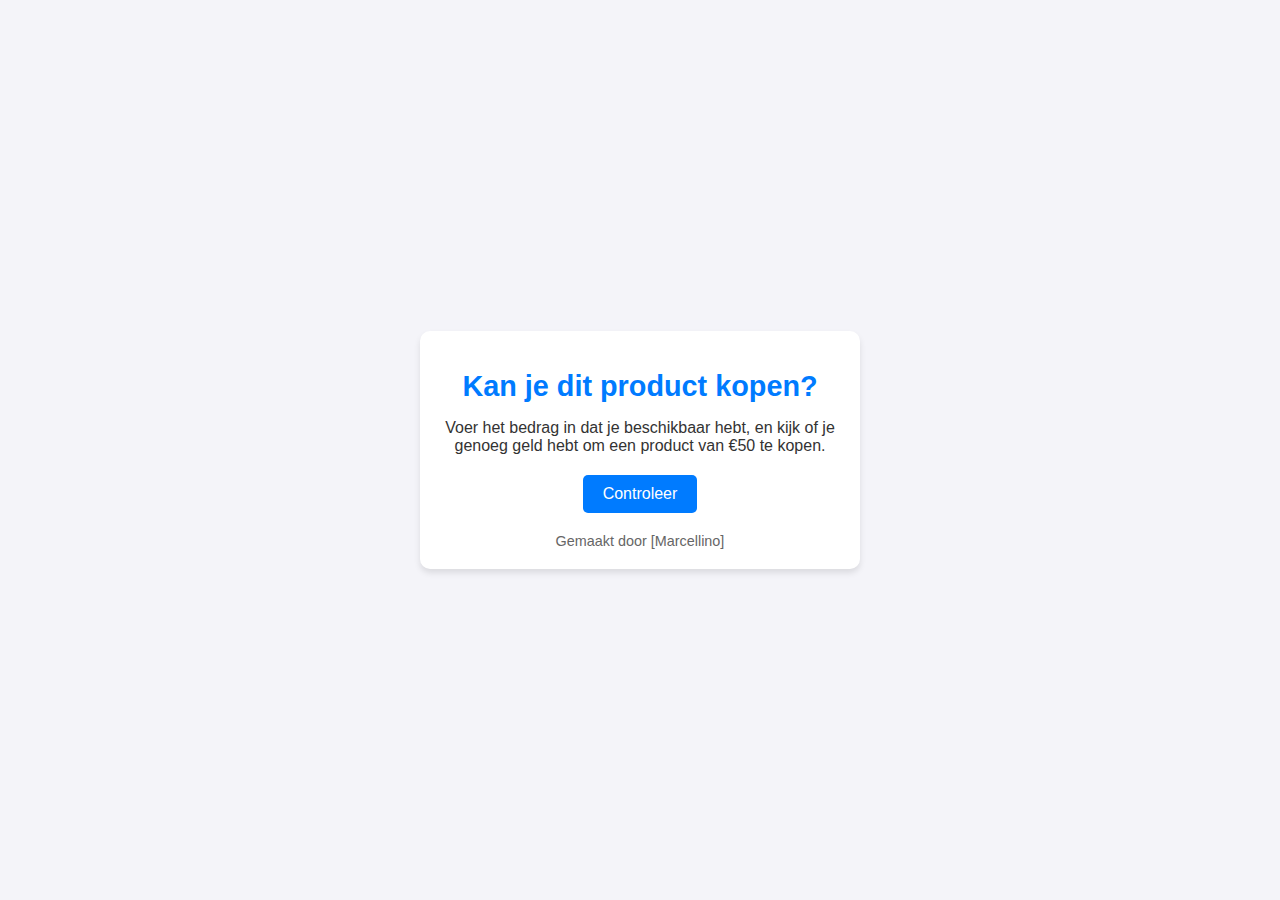
<file: p1-7.2/index.html>
<!DOCTYPE html>
<html lang="nl">
<head>
  <meta charset="UTF-8">
  <meta name="viewport" content="width=device-width, initial-scale=1.0">
  <title>Product Kopen</title>
  <style>
    body {
      font-family: Arial, sans-serif;
      background-color: #f4f4f9;
      margin: 0;
      padding: 0;
      display: flex;
      justify-content: center;
      align-items: center;
      height: 100vh;
      color: #333;
    }
    .container {
      background: white;
      padding: 20px;
      border-radius: 10px;
      box-shadow: 0 4px 6px rgba(0, 0, 0, 0.1);
      max-width: 400px;
      text-align: center;
    }
    h1 {
      font-size: 1.8em;
      margin-bottom: 10px;
      color: #007BFF;
    }
    p {
      font-size: 1em;
      margin-bottom: 20px;
    }
    button {
      padding: 10px 20px;
      background-color: #007BFF;
      color: white;
      border: none;
      border-radius: 5px;
      cursor: pointer;
      font-size: 1em;
    }
    button:hover {
      background-color: #0056b3;
    }
    footer {
      margin-top: 20px;
      font-size: 0.9em;
      color: #666;
    }
  </style>
</head>
<body>
  <div class="container">
    <h1>Kan je dit product kopen?</h1>
    <p>Voer het bedrag in dat je beschikbaar hebt, en kijk of je genoeg geld hebt om een product van €50 te kopen.</p>
    <button onclick="checkGeld()">Controleer</button>
    <footer>Gemaakt door [Marcellino]</footer>
  </div>

  <script>
    function checkGeld() {
      // Prijs van het product (hard gecodeerd)
      const prijsProduct = 50;

      // Vraag aan de gebruiker hoeveel geld hij/zij heeft
      const gebruikerGeld = prompt("Hoeveel geld heb je?");

      // Controleer of het genoeg is
      if (gebruikerGeld >= prijsProduct) {
        alert("Je hebt genoeg geld om het product te kopen!");
      } else {
        alert("Helaas, je hebt niet genoeg geld om dit product te kopen.");
      }
    }
  </script>
</body>
</html>
</file>
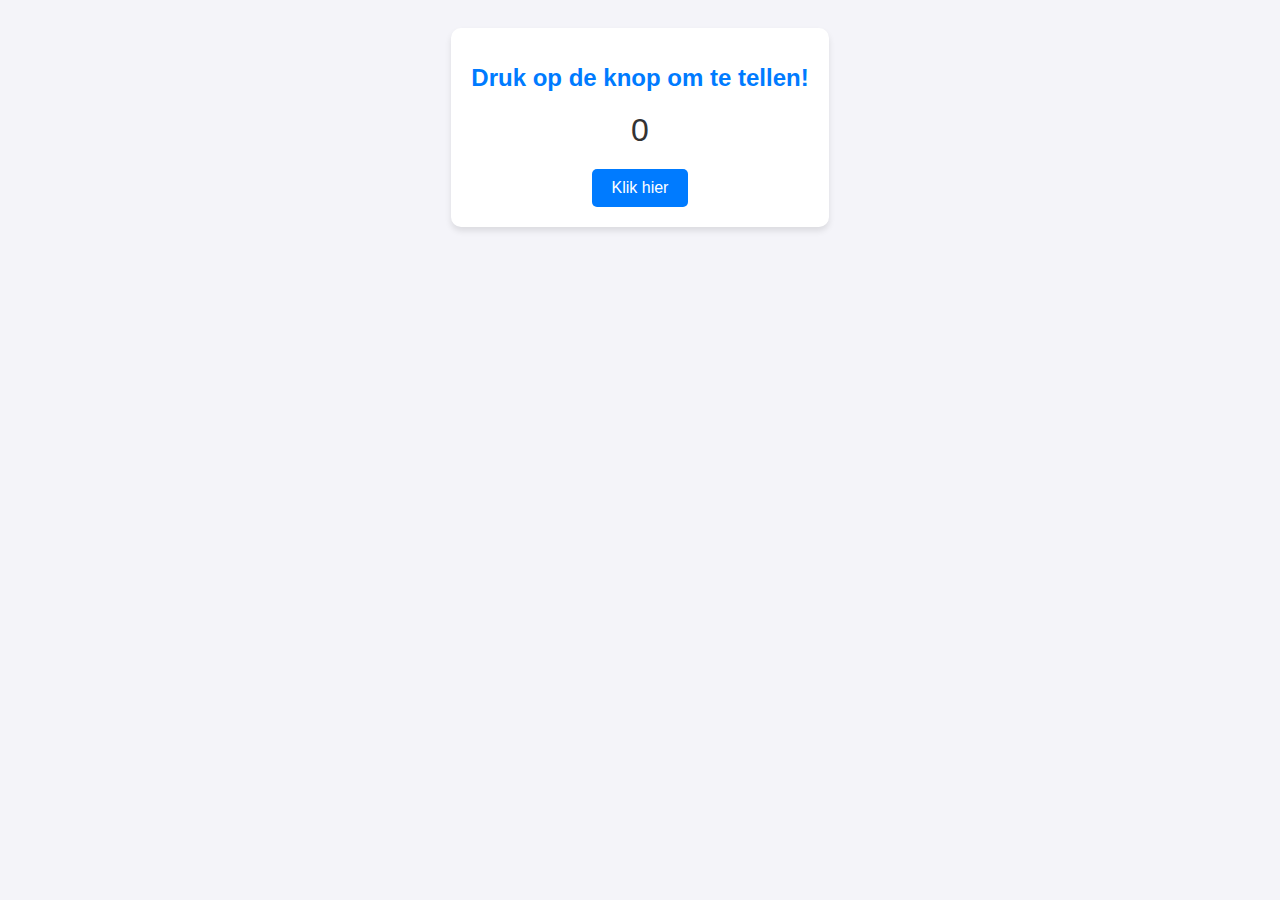
<file: p1-7.3/index.html>
<!DOCTYPE html>
<html lang="nl">
<head>
  <meta charset="UTF-8">
  <meta name="viewport" content="width=device-width, initial-scale=1.0">
  <title>Getal Tellen</title>
  <link rel="stylesheet" href="index.css">
</head>
<body>
  <div class="container">
    <h1>Druk op de knop om te tellen!</h1>
    <p id="counter">0</p>
    <button onclick="verhoogGetal()">Klik hier</button>
  </div>
  <script src="index.js"></script>
</body>
</html>
</file>
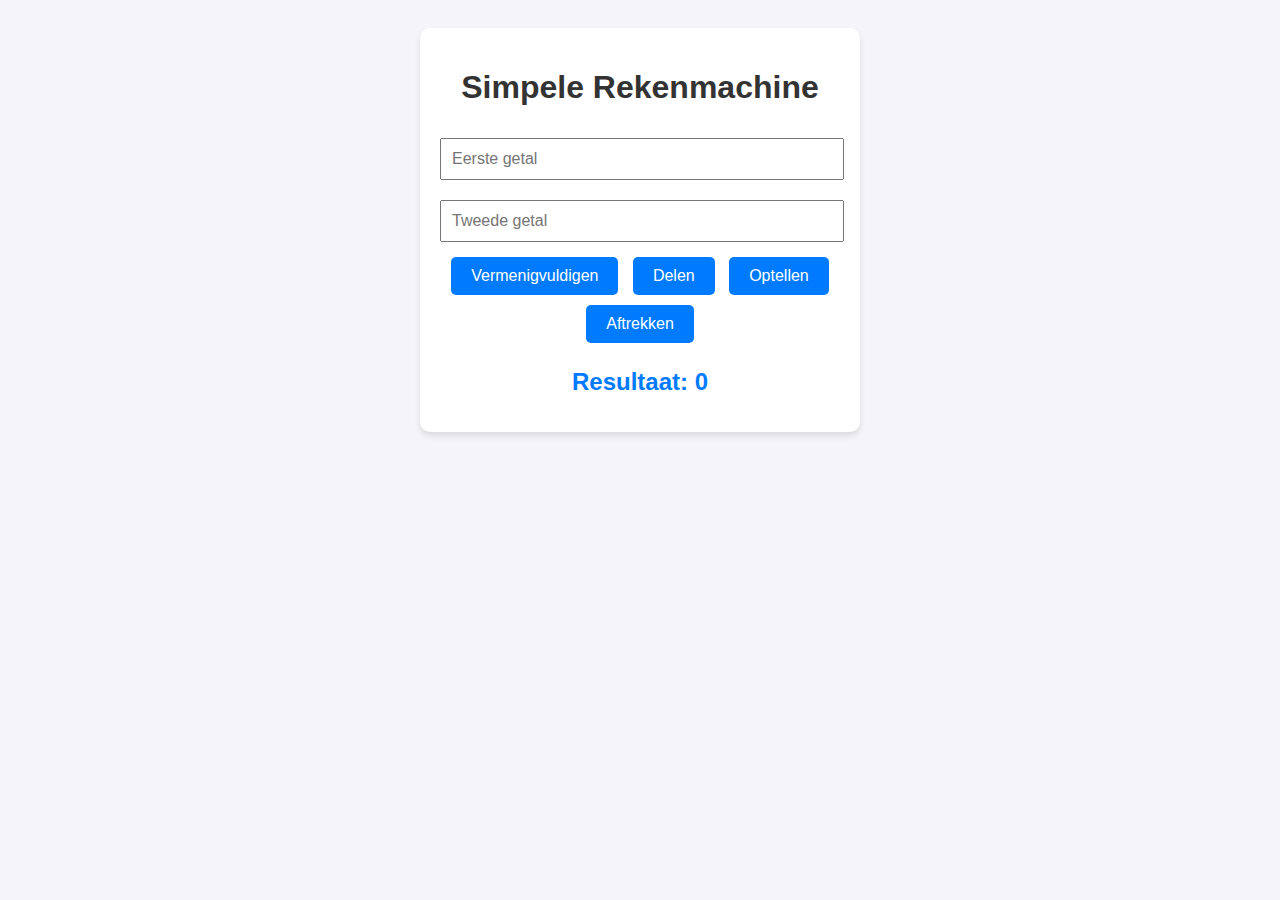
<file: p1-8.1/index.html>
<!DOCTYPE html>
<html lang="nl">
<head>
  <meta charset="UTF-8">
  <meta name="viewport" content="width=device-width, initial-scale=1.0">
  <title>Simpele Rekenmachine</title>
  <link rel="stylesheet" href="index.css">
</head>
<body>
  <div class="container">
    <h1>Simpele Rekenmachine</h1>
    <input type="number" id="getal1" placeholder="Eerste getal">
    <input type="number" id="getal2" placeholder="Tweede getal">
    <div class="buttons">
      <button onclick="Multiply()">Vermenigvuldigen</button>
      <button onclick="Divide()">Delen</button>
      <button onclick="Sum()">Optellen</button>
      <button onclick="Minus()">Aftrekken</button>
    </div>
    <h1 id="resultaat">Resultaat: 0</h1>
  </div>
  <script src="index.js"></script>
</body>
</html>
</file>
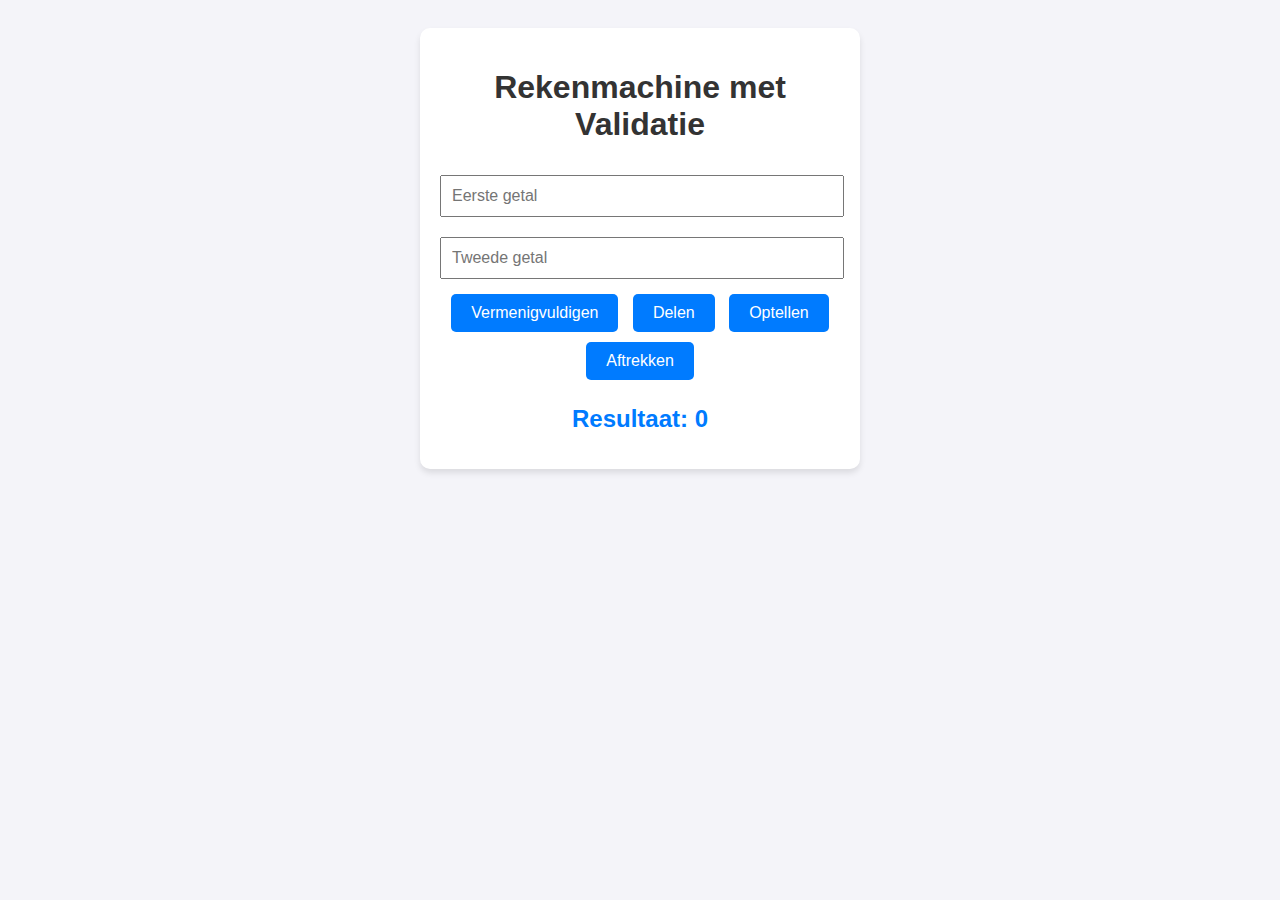
<file: p1-8.2/index.html>
<!DOCTYPE html>
<html lang="nl">
<head>
  <meta charset="UTF-8">
  <meta name="viewport" content="width=device-width, initial-scale=1.0">
  <title>Aangepaste Rekenmachine</title>
  <link rel="stylesheet" href="index.css">
</head>
<body>
  <div class="container">
    <h1>Rekenmachine met Validatie</h1>
    <input type="number" id="getal1" placeholder="Eerste getal">
    <input type="number" id="getal2" placeholder="Tweede getal">
    <div class="buttons">
      <button onclick="Multiply()">Vermenigvuldigen</button>
      <button onclick="Divide()">Delen</button>
      <button onclick="Sum()">Optellen</button>
      <button onclick="Minus()">Aftrekken</button>
    </div>
    <h1 id="resultaat">Resultaat: 0</h1>
  </div>
  <script src="index.js"></script>
</body>
</html>
</file>
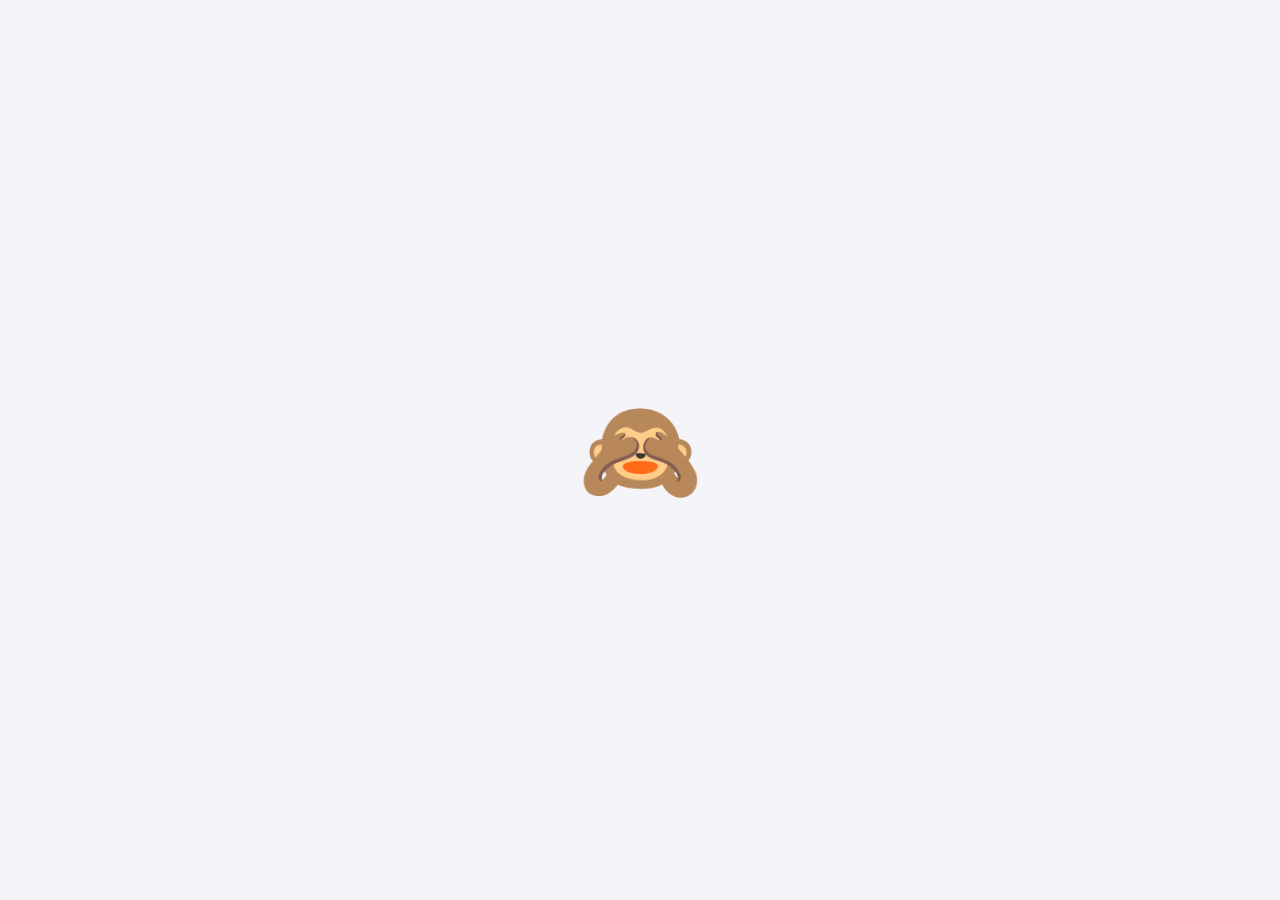
<file: p1-9.2/index.html>
<!DOCTYPE html>
<html lang="nl">
<head>
  <meta charset="UTF-8">
  <meta name="viewport" content="width=device-width, initial-scale=1.0">
  <title>Monkey See Monkey Hide</title>
  <link rel="stylesheet" href="index.css">
</head>
<body>
  <div id="closed" class="emoji active" onclick="toggleToOpen()">🙈</div>
  <div id="open" class="emoji" onclick="toggleToClosed()">🙉</div>

  <script src="index.js"></script>
</body>
</html>
</file>
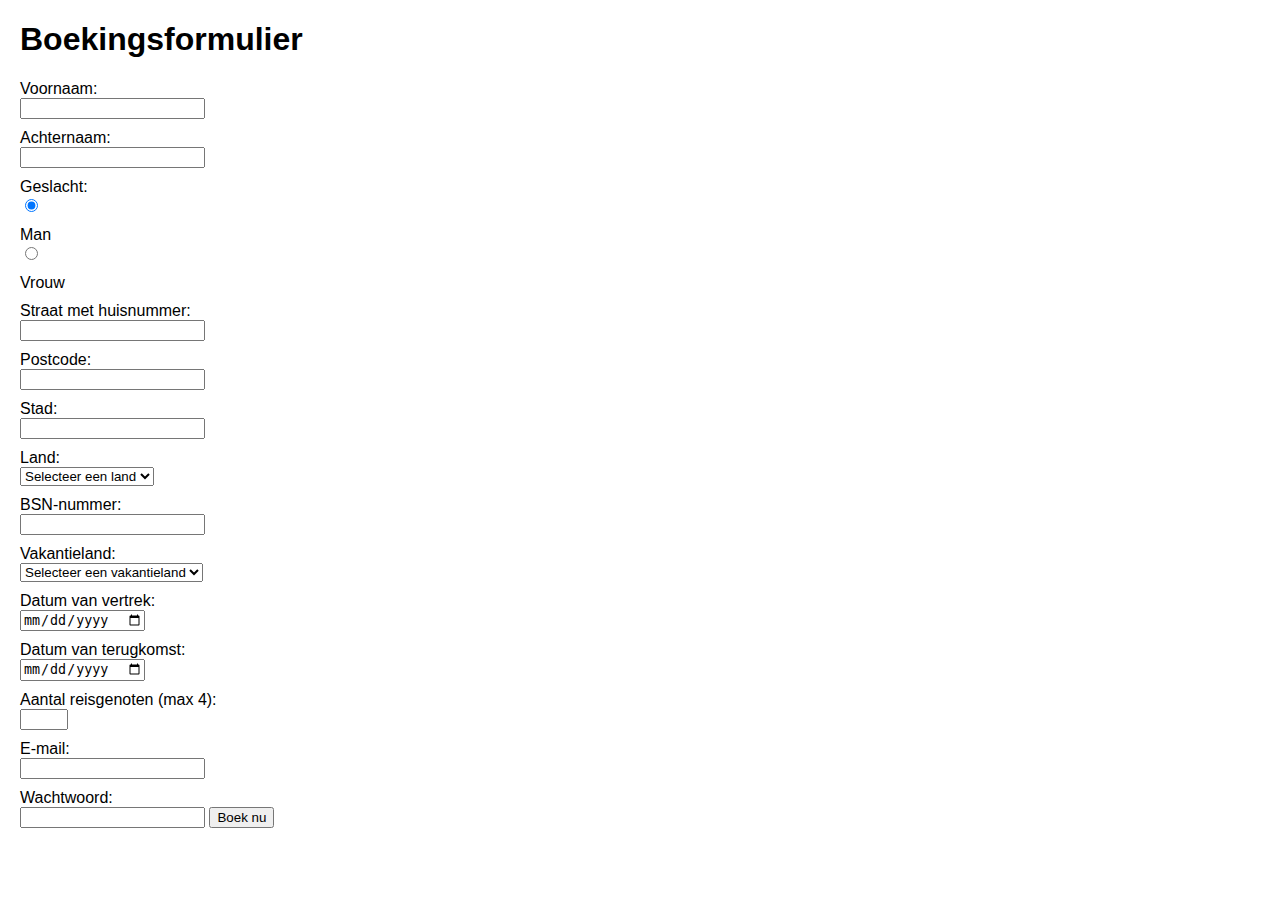
<file: P1-html-css-layout-main/opdracht3.2.html>
<!DOCTYPE html>
<html lang="nl">
<head>
    <meta charset="UTF-8">
    <meta name="viewport" content="width=device-width, initial-scale=1.0">
    <title>Boekingsformulier</title>
    <style>
        body {
            font-family: Arial, sans-serif;
            margin: 20px;
        }
        label {
            display: block;
            margin-top: 10px;
        }
    </style>
</head>
<body>
    <h1>Boekingsformulier</h1>
    <form id="bookingForm">
        <label for="firstName">Voornaam:</label>
        <input type="text" id="firstName" name="firstName" required pattern="[A-Za-z]+" title="Voer alleen letters in.">

        <label for="lastName">Achternaam:</label>
        <input type="text" id="lastName" name="lastName" required pattern="[A-Za-z]+" title="Voer alleen letters in.">

        <label>Geslacht:</label>
        <input type="radio" id="male" name="gender" value="man" checked>
        <label for="male">Man</label>
        <input type="radio" id="female" name="gender" value="vrouw">
        <label for="female">Vrouw</label>

        <label for="street">Straat met huisnummer:</label>
        <input type="text" id="street" name="street" required>

        <label for="postalCode">Postcode:</label>
        <input type="text" id="postalCode" name="postalCode" required pattern="\d{4}\s?[A-Z]{2}" title="Voer een geldige postcode in (bijv. 1234 AB).">

        <label for="city">Stad:</label>
        <input type="text" id="city" name="city" required>

        <label for="country">Land:</label>
        <select id="country" name="country" required>
            <option value="">Selecteer een land</option>
            <option value="nederland">Nederland</option>
            <option value="belgie">België</option>
            <option value="duitsland">Duitsland</option>
            <option value="frankrijk">Frankrijk</option>
            <option value="spanje">Spanje</option>
            <option value="italie">Italië</option>
        </select>

        <label for="bsn">BSN-nummer:</label>
        <input type="text" id="bsn" name="bsn" required pattern="\d{9}" title="Voer een geldig BSN-nummer in (9 cijfers).">

        <label for="departureCountry">Vakantieland:</label>
        <select id="departureCountry" name="departureCountry" required>
            <option value="">Selecteer een vakantieland</option>
            <option value="nederland">Nederland</option>
            <option value="belgie">België</option>
            <option value="duitsland">Duitsland</option>
            <option value="frankrijk">Frankrijk</option>
            <option value="spanje">Spanje</option>
            <option value="italie">Italië</option>
        </select>

        <label for="departureDate">Datum van vertrek:</label>
        <input type="date" id="departureDate" name="departureDate" required min="" onchange="setMinReturnDate()">

        <label for="returnDate">Datum van terugkomst:</label>
        <input type="date" id="returnDate" name="returnDate" required>

        <label for="travelers">Aantal reisgenoten (max 4):</label>
        <input type="number" id="travelers" name="travelers" required min="0" max="4">

        <label for="email">E-mail:</label>
        <input type="email" id="email" name="email" required>

        <label for="password">Wachtwoord:</label>
        <input type="password" id="password" name="password" required>

        <button type="submit">Boek nu</button>
    </form>

    <script>
        function setMinReturnDate() {
            const departureDate = document.getElementById('departureDate').value;
            document.getElementById('returnDate').setAttribute('min', departureDate);
        }

        // Voorkomen van het verzenden van het formulier met ongeldige data
        document.getElementById('bookingForm').addEventListener('submit', function(event) {
            const departureDate = new Date(document.getElementById('departureDate').value);
            const today = new Date();
            today.setHours(0, 0, 0, 0); // Stel tijd op middernacht in
            if (departureDate < today) {
                alert('Datum van vertrek mag niet in het verleden zijn.');
                event.preventDefault();
            }
        });
    </script>
</body>
</html>
</file>
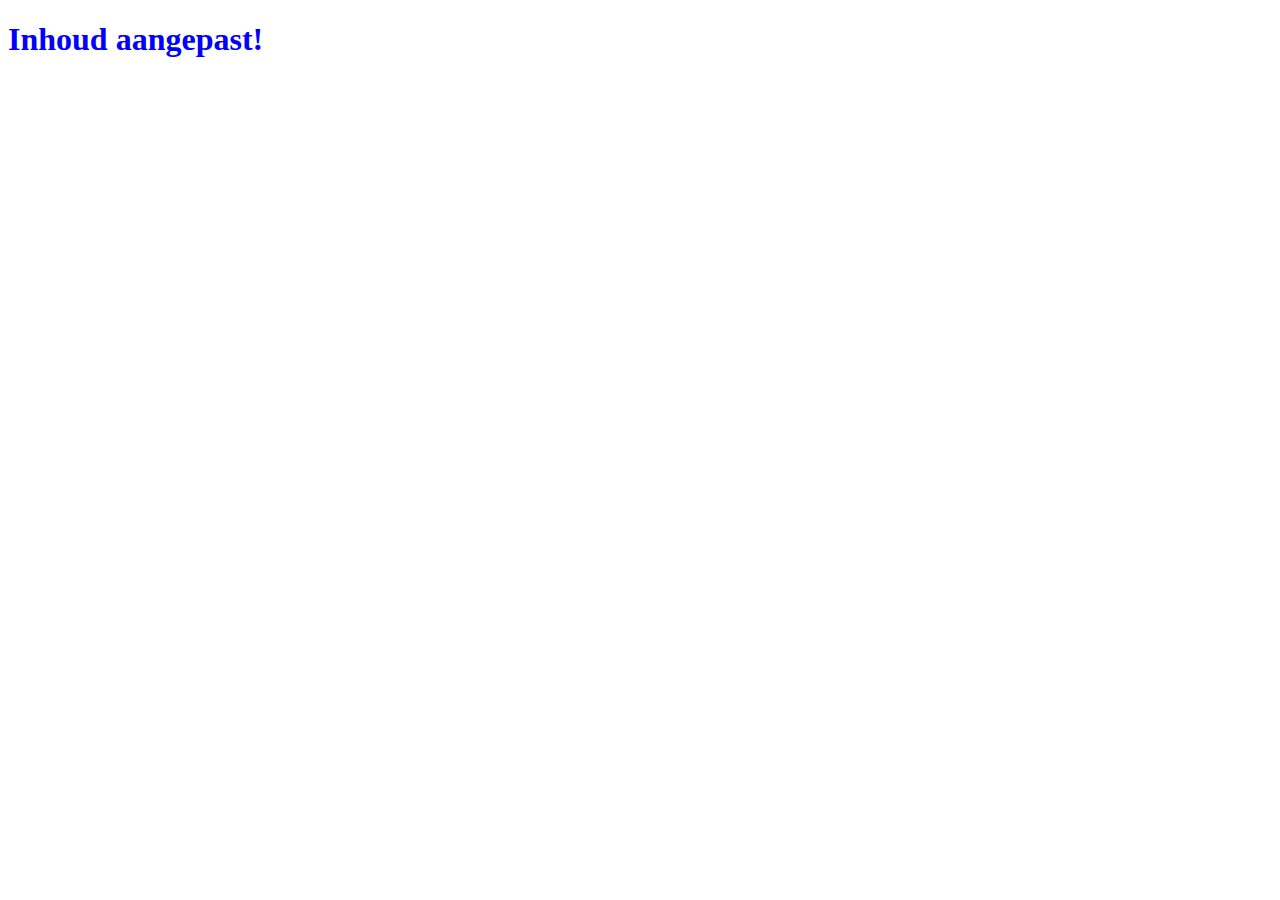
<file: p1javascript/p1javascript.html>
<!DOCTYPE html>
<html lang="nl">
<head>
    <meta charset="UTF-8">
    <meta name="viewport" content="width=device-width, initial-scale=1.0">
    <title>Opdracht 6.1</title>
    <script src="script.js" defer></script>
</head>
<body>
    <h1 id="hoofdtekst">Originele Inhoud</h1>
</body>
</html>
</file>
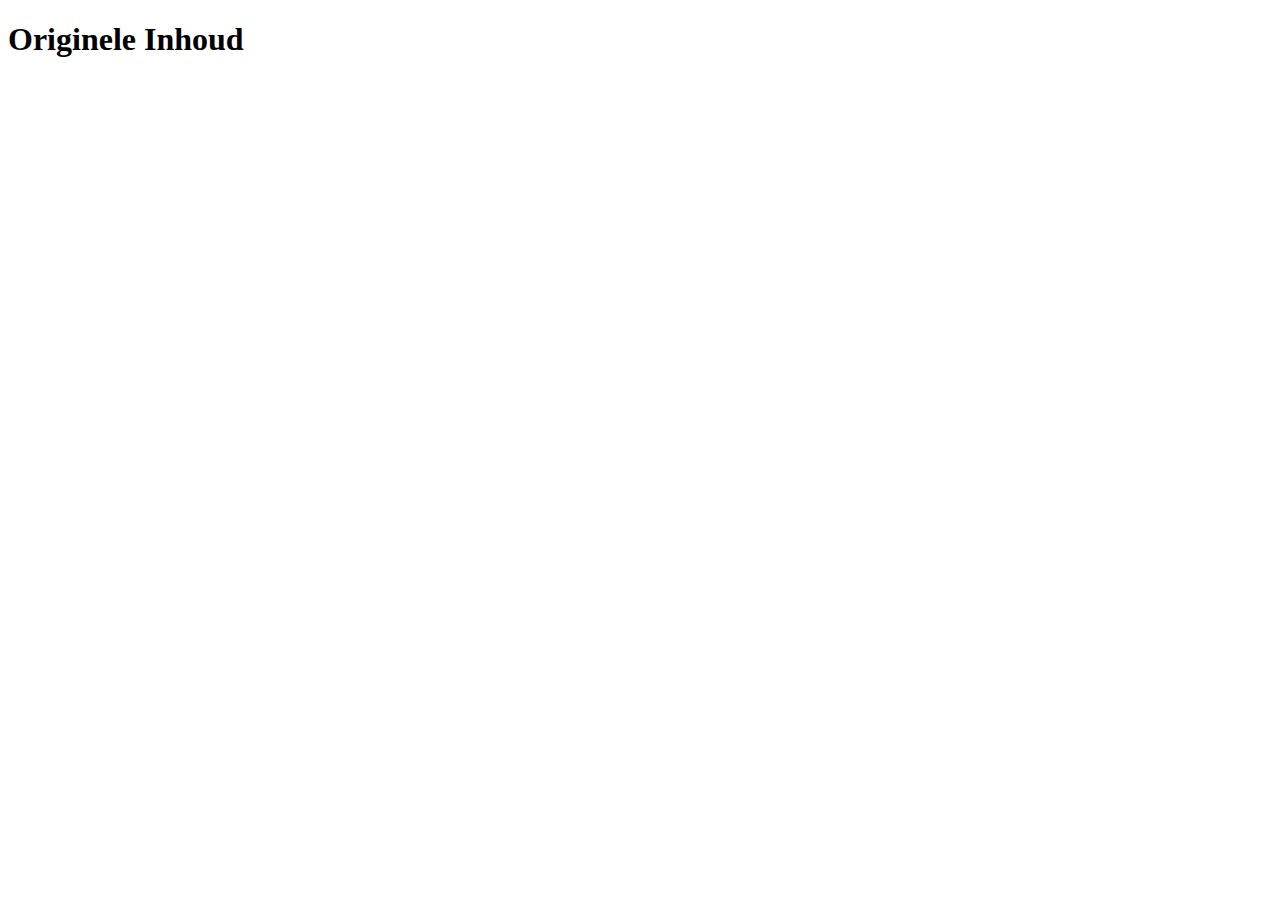
<file: p1javascript/Opdracht_6.3/opdracht_6.3.html>
<!DOCTYPE html>
<html lang="nl">
<head>
    <meta charset="UTF-8">
    <meta name="viewport" content="width=device-width, initial-scale=1.0">
    <title>Opdracht 6.3</title>
    <script src="script.js" defer></script>
</head>
<body>
    <!-- Voeg het onclick attribuut toe aan de h1 -->
    <h1 id="hoofdtekst" onclick="kleur_aanpassen()">Originele Inhoud</h1>
</body>
</html>
</file>
<file: p1-7.3/index.css>
body {
    font-family: Arial, sans-serif;
    background-color: #f4f4f9;
    text-align: center;
    padding: 20px;
    color: #333;
  }
  
  .container {
    background: white;
    padding: 20px;
    border-radius: 10px;
    box-shadow: 0 4px 6px rgba(0, 0, 0, 0.1);
    display: inline-block;
  }
  
  h1 {
    font-size: 1.5em;
    color: #007BFF;
  }
  
  #counter {
    font-size: 2em;
    margin: 20px 0;
  }
  
  button {
    padding: 10px 20px;
    font-size: 1em;
    background-color: #007BFF;
    color: white;
    border: none;
    border-radius: 5px;
    cursor: pointer;
  }
  
  button:hover {
    background-color: #0056b3;
  }
</file>
<file: p1-8.1/index.css>
body {
    font-family: Arial, sans-serif;
    background-color: #f4f4f9;
    text-align: center;
    padding: 20px;
    color: #333;
  }
  
  .container {
    background: white;
    padding: 20px;
    border-radius: 10px;
    box-shadow: 0 4px 6px rgba(0, 0, 0, 0.1);
    display: inline-block;
    max-width: 400px;
    width: 100%;
  }
  
  input {
    width: calc(100% - 20px);
    padding: 10px;
    margin: 10px 0;
    font-size: 1em;
  }
  
  .buttons button {
    padding: 10px 20px;
    margin: 5px;
    font-size: 1em;
    background-color: #007BFF;
    color: white;
    border: none;
    border-radius: 5px;
    cursor: pointer;
  }
  
  .buttons button:hover {
    background-color: #0056b3;
  }
  
  #resultaat {
    margin-top: 20px;
    font-size: 1.5em;
    color: #007BFF;
  }
</file>
<file: p1-8.2/index.css>
body {
    font-family: Arial, sans-serif;
    background-color: #f4f4f9;
    text-align: center;
    padding: 20px;
    color: #333;
  }
  
  .container {
    background: white;
    padding: 20px;
    border-radius: 10px;
    box-shadow: 0 4px 6px rgba(0, 0, 0, 0.1);
    display: inline-block;
    max-width: 400px;
    width: 100%;
  }
  
  input {
    width: calc(100% - 20px);
    padding: 10px;
    margin: 10px 0;
    font-size: 1em;
  }
  
  .buttons button {
    padding: 10px 20px;
    margin: 5px;
    font-size: 1em;
    background-color: #007BFF;
    color: white;
    border: none;
    border-radius: 5px;
    cursor: pointer;
  }
  
  .buttons button:hover {
    background-color: #0056b3;
  }
  
  #resultaat {
    margin-top: 20px;
    font-size: 1.5em;
    color: #007BFF;
  }
</file>
<file: p1-9.2/index.css>
body {
    display: flex;
    justify-content: center;
    align-items: center;
    height: 100vh;
    background-color: #f4f4f9;
    font-family: Arial, sans-serif;
    margin: 0;
  }
  
  .emoji {
    font-size: 100px;
    cursor: pointer;
    display: none;
  }
  
  .emoji.active {
    display: block;
  }
</file>
